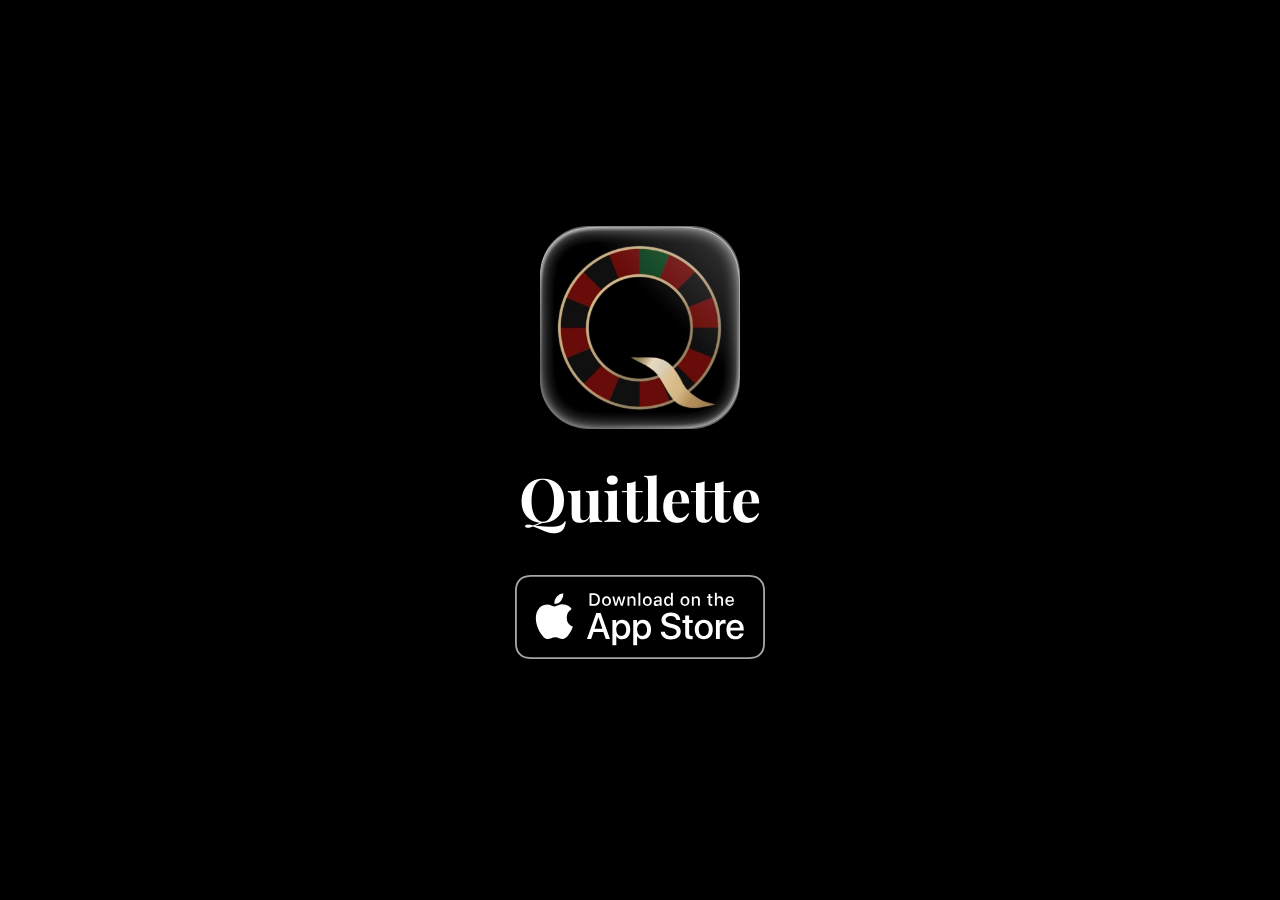
<file: quitletteapp/index.html>
<!DOCTYPE html>
<html lang="en">
<head>
  <meta charset="UTF-8">
  <meta name="viewport" content="width=device-width, initial-scale=1">
  <title>Quitlette</title>
  <link rel="preconnect" href="https://fonts.googleapis.com">
  <link rel="preconnect" href="https://fonts.gstatic.com" crossorigin>
  <link href="https://fonts.googleapis.com/css2?family=Playfair+Display:wght@700&display=swap" rel="stylesheet">
  <style>
    *, *::before, *::after { box-sizing: border-box; }
    html, body { margin: 0; padding: 0; background: #000000; }
    body {
      min-height: 100dvh;
      display: flex;
      flex-direction: column;
      align-items: center;
      justify-content: center;
      padding: 24px 16px;
      -webkit-text-size-adjust: 100%;
    }
    .icon {
      width: 200px;
      aspect-ratio: 640 / 648;
      border-radius: 24%;
      overflow: hidden;
    }
    .icon img { display: block; width: 100%; height: 100%; }
    h1 {
      margin: 35px 0 30px;
      font-family: 'Playfair Display', Georgia, serif;
      font-weight: 700;
      font-size: 60px;
      line-height: 1.1;
      letter-spacing: 0;
      color: #FFFFFF;
      text-shadow: none;
    }
    .badge {
      display: block;
      padding: 15px;
      line-height: 0;
    }
    .badge img { display: block; width: 250px; height: auto; }
    .hint {
      margin: 10px 0 0;
      max-width: 320px;
      text-wrap: balance;
      font: 20px/1.4 -apple-system, BlinkMacSystemFont, 'Segoe UI', Roboto, Helvetica, Arial, sans-serif;
      color: #FFFFFF;
      text-align: center;
    }
    .hint[hidden] { display: none; }
    .debug {
      position: fixed;
      left: 8px;
      right: 8px;
      bottom: 8px;
      margin: 0;
      font: 10px/1.3 -apple-system, BlinkMacSystemFont, 'Segoe UI', Roboto, Helvetica, Arial, sans-serif;
      color: #8a8a8a;
      text-align: center;
      word-break: break-all;
    }
  </style>
</head>
<body>
  <div class="icon"><img src="../assets/quitletteappicon.jpg" alt="Quitlette app icon"></div>
  <h1>Quitlette</h1>
  <p class="hint" id="hint" hidden>Tap ••• and choose Open in Browser to download.</p>
  <a class="badge" href="https://apps.apple.com/us/app/quitlette-wager-your-pouches/id6802583308">
    <img src="../assets/Download_on_the_App_Store_Badge_US-UK_RGB_blk_092917.svg" alt="Download on the App Store">
  </a>
  <p class="debug" id="debug" hidden></p>
  <script>
    (function () {
      var ua = navigator.userAgent || '';
      if (/BytedanceWebview|musical_ly|trill|TikTok/i.test(ua)) {
        document.getElementById('hint').hidden = false;
      }
      if (/[?&]debug=1(&|$)/.test(location.search)) {
        var d = document.getElementById('debug');
        d.textContent = ua;
        d.hidden = false;
      }
    })();
  </script>
</body>
</html>
</file>
